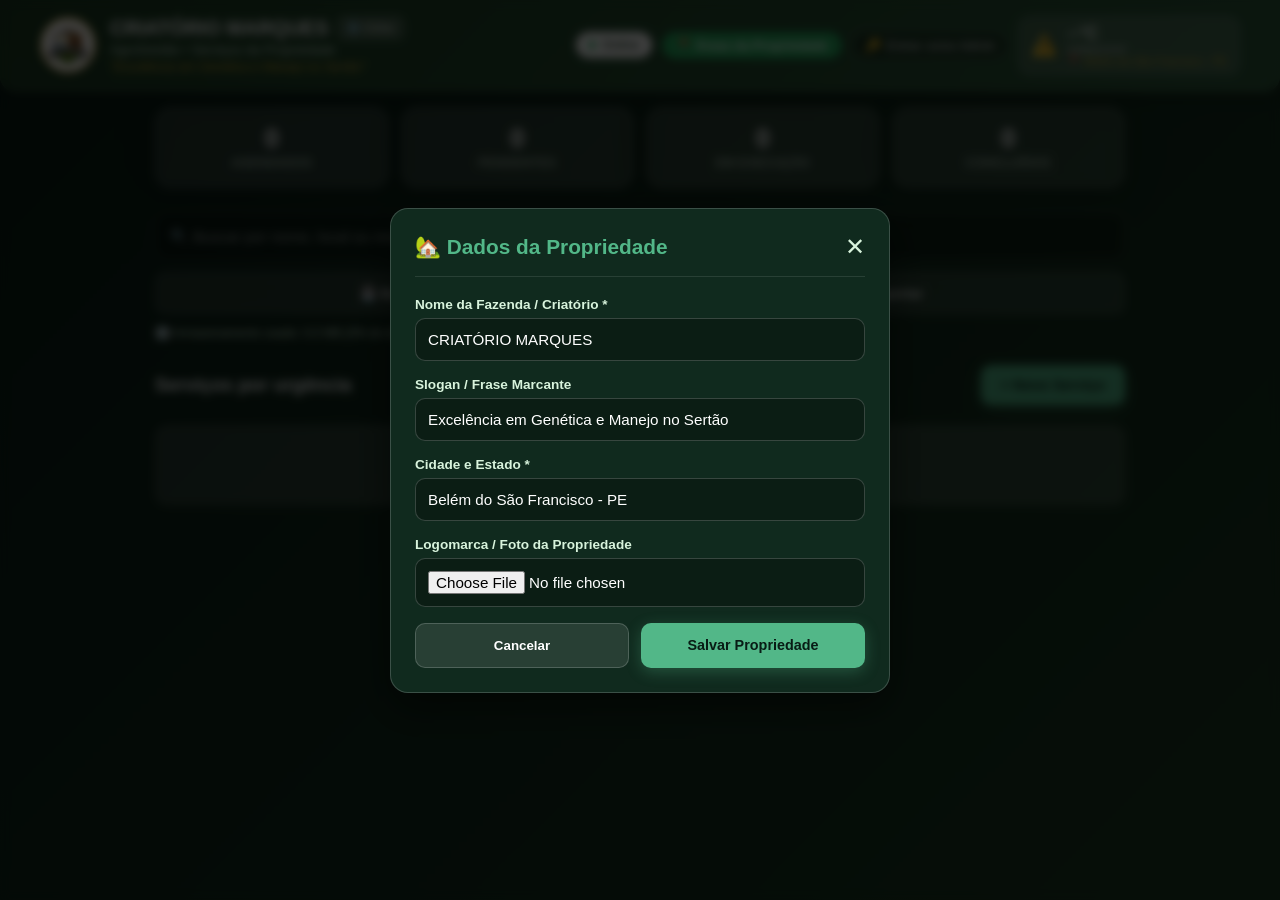
<file: index.html>
<!DOCTYPE html>
<html lang="pt-BR">
<head>
  <meta charset="UTF-8">
  <meta name="viewport" content="width=device-width, initial-scale=1.0">
  <title>AgroGestão Marques</title>
  <link rel="stylesheet" href="styles.css">
  <link rel="manifest" href="manifest.webmanifest">
  <meta name="theme-color" content="#1b3b22">
  <link rel="icon" type="image/png" sizes="192x192" href="icon-192.png">
  <link rel="apple-touch-icon" href="apple-touch-icon.png">
  <meta name="mobile-web-app-capable" content="yes">
  <meta name="apple-mobile-web-app-capable" content="yes">
  <meta name="apple-mobile-web-app-title" content="Criatório Marques">
  <meta name="apple-mobile-web-app-status-bar-style" content="black">
</head>
<body>

<!-- CABEÇALHO ÚNICO DA PROPRIEDADE -->
<header class="hero-header">
  <div class="hero-container">
    
    <!-- ESQUERDA: LOGO E IDENTIDADE DA FAZENDA -->
    <div class="brand-section">
      <div class="brand-logo-container">
        <div class="brand-logo" id="header-logo">
          <img src="logo.png" alt="Criatório Marques" onerror="this.parentElement.innerHTML='CM'">
        </div>
      </div>
      <div class="brand-info">
        <div style="display: flex; align-items: center; gap: 8px;">
          <h1 id="header-nome-fazenda">CRIATÓRIO MARQUES</h1>
          <button class="btn-edit-farm" onclick="abrirModalPerfilFazenda()">⚙️ Editar</button>
        </div>
        <h2>AgroGestão • Serviços da Propriedade</h2>
        <div class="brand-slogan" id="header-slogan">"A VITRINE DO BÔER"</div>
      </div>
    </div>

    <!-- DIREITA: AÇÕES, STATUS E CLIMA -->
    <div class="header-actions">
      
      <!-- INDICADOR DE CONECTIVIDADE -->
      <div id="status-conexao" style="display: inline-flex; align-items: center; gap: 6px; padding: 6px 12px; border-radius: 20px; font-size: 0.75rem; font-weight: bold; background: #ffffff; color: #1b3b22;">
        <span id="dot-conexao" style="width: 8px; height: 8px; border-radius: 50%; background: #27ae60;"></span>
        <span id="texto-conexao">Online</span>
      </div>

      <!-- BOTÃO DE ÁREAS DA PROPRIEDADE -->
      <button type="button" onclick="abrirModalAreas()" style="padding: 6px 14px; font-size: 0.8rem; background: #27ae60; color: white; border: none; border-radius: 20px; cursor: pointer; font-weight: bold; display: inline-flex; align-items: center; gap: 6px; box-shadow: 0 2px 4px rgba(0,0,0,0.2);">
        📍 Áreas da Propriedade
      </button>

      <!-- BOTÃO DE ACESSO PERFIL / ADMIN -->
      <button id="btn-login-perfil" onclick="solicitarAcessoAdmin()" style="padding: 6px 12px; font-size: 0.8rem; background: rgba(0, 0, 0, 0.3); color: white; border: 1px solid rgba(255, 255, 255, 0.3); border-radius: 20px; cursor: pointer; display: inline-flex; align-items: center; gap: 6px;">
        🔑 <span id="label-perfil">Modo: Admin (Sair)</span>
      </button>

      <!-- CLIMA EM TEMPO REAL -->
      <div class="weather-card" id="weather-box">
        <div style="font-size: 1.3rem;" id="weather-icon">☀️</div>
        <div>
          <div class="weather-temp" id="clima-temp">24°C</div>
          <div class="weather-details" style="display: flex; flex-direction: column; line-height: 1.1;">
            <span id="clima-desc" style="font-size: 0.68rem; color: #e0e0e0;">Céu Limpo</span>
            <span class="weather-location" id="header-cidade" style="font-size: 0.68rem; color: #d4af37;">📍 Belém do São Francisco - PE</span>
          </div>
        </div>
      </div>

    </div>

  </div>
</header>

  <!-- CONTEÚDO PRINCIPAL DA APLICAÇÃO -->
  <main class="container">
    <!-- DASHBOARD COM 4 CARDS -->
    <section class="cards-grid">
      <div class="card" id="card-agendados" onclick="filtrarPorStatus('Agendado')">
        <span class="num" id="count-agendados">0</span>
        <span class="label">agendados</span>
      </div>
      <div class="card" id="card-pendentes" onclick="filtrarPorStatus('Pendente')">
        <span class="num" id="count-pendentes">0</span>
        <span class="label">pendentes</span>
      </div>
      <div class="card" id="card-execucao" onclick="filtrarPorStatus('Em execução')">
        <span class="num" id="count-execucao">0</span>
        <span class="label">em execução</span>
      </div>
      <div class="card" id="card-concluidos" onclick="filtrarPorStatus('Concluído')">
        <span class="num" id="count-concluidos">0</span>
        <span class="label">concluídos</span>
      </div>
    </section>

    <section class="toolbar">
      <input type="text" id="search-input" placeholder="🔍 Buscar por nome, local ou responsável..." oninput="filtrarServicos()">
      <div class="backup-actions">
        <button onclick="exportarBackup()" class="btn-secondary">💾 Backup</button>
        <label for="import-file" class="btn-secondary" onclick="if (perfilAtual !== 'admin') { event.preventDefault(); alert('Entre como Admin para importar um backup.'); }">📅 Importar</label>
        <input type="file" id="import-file" accept=".json" onchange="importarBackup(event)" style="display:none;">
      </div>
    </section>

    <section class="services-header">
      <h3 id="titulo-lista">Serviços recentes</h3>
      <button class="btn-primary" onclick="abrirModal()">+ Novo Serviço</button>
    </section>

    <!-- FILTROS DOS SERVIÇOS CONCLUÍDOS -->
    <section id="painel-filtros-concluidos" style="display: none; background: var(--surface-glass); border: 1px solid var(--border-glass); border-radius: 14px; padding: 14px; margin-bottom: 16px;">
      <div style="display: flex; justify-content: space-between; align-items: center; gap: 8px; margin-bottom: 12px;">
        <strong>🔎 Filtrar serviços concluídos</strong>
        <button type="button" class="btn-secondary" style="flex: none; padding: 6px 12px;" onclick="limparFiltrosConcluidos()">Limpar filtros</button>
      </div>

      <div class="form-row" style="flex-wrap: wrap;">
        <div class="form-group" style="min-width: 150px;">
          <label for="filtro-mes">Mês da conclusão</label>
          <select id="filtro-mes" onchange="filtrarServicos()"><option value="">Todos os meses</option></select>
        </div>
        <div class="form-group" style="min-width: 150px;">
          <label for="filtro-data-de">Concluído a partir de</label>
          <input type="date" id="filtro-data-de" onchange="filtrarServicos()">
        </div>
        <div class="form-group" style="min-width: 150px;">
          <label for="filtro-data-ate">Concluído até</label>
          <input type="date" id="filtro-data-ate" onchange="filtrarServicos()">
        </div>
      </div>

      <div class="form-group">
        <label for="filtro-categoria">Categoria</label>
        <select id="filtro-categoria" onchange="filtrarServicos()"><option value="">Todas as categorias</option></select>
      </div>

      <div class="form-row" style="flex-wrap: wrap;">
        <div class="form-group" style="min-width: 170px;">
          <label for="filtro-tempo-tipo">Tempo medido por</label>
          <select id="filtro-tempo-tipo" onchange="filtrarServicos()">
            <option value="execucao">Tempo em execução</option>
            <option value="total">Do início à conclusão</option>
            <option value="cadastro">Do cadastro à conclusão</option>
          </select>
        </div>
        <div class="form-group" style="min-width: 170px;">
          <label for="filtro-tempo-faixa">Duração</label>
          <select id="filtro-tempo-faixa" onchange="filtrarServicos()">
            <option value="">Qualquer duração</option>
            <option value="ate30">Até 30 minutos</option>
            <option value="de30a120">De 30 min a 2 horas</option>
            <option value="de2a4h">De 2 a 4 horas</option>
            <option value="de4a8h">De 4 a 8 horas</option>
            <option value="de8a24h">De 8 horas a 1 dia</option>
            <option value="de1a3d">De 1 a 3 dias</option>
            <option value="mais3d">Mais de 3 dias</option>
          </select>
        </div>
      </div>

      <div id="resumo-filtro" style="font-size: 0.85rem; color: var(--text-muted); margin-top: 4px;"></div>
    </section>

    <div id="lista-servicos" class="services-list"></div>
  </main>

  <!-- MODAL / FICHA DE NOVO SERVIÇO COM SELEÇÃO DE ÁREA -->
  <div id="modal-servico" class="modal-overlay" style="display: none;">
    <div class="modal-content">
      <div class="modal-header">
        <h3>📋 Ficha de Serviço</h3>
        <button type="button" class="btn-close" onclick="fecharModal()">✕</button>
      </div>
      
      <form id="form-servico" onsubmit="salvarServicoFormulario(event)">
        <div class="form-group">
          <label for="nome-servico">Nome do Serviço *</label>
          <input type="text" id="nome-servico" placeholder="Ex: Vacinação Boer, Reparo de Cerca" required>
        </div>

        <div class="form-group">
          <label for="local-servico">Local / Área da Propriedade *</label>
          <input type="text" id="local-servico" list="lista-areas-autocomplete" placeholder="Selecione ou digite um local..." required style="width: 100%; padding: 8px; border-radius: 6px; border: 1px solid #ccc;">
          <datalist id="lista-areas-autocomplete">
            <!-- As opções cadastradas serão inseridas aqui via JavaScript -->
          </datalist>
        </div>

        <div class="form-group">
          <label for="categoria-servico">Categoria</label>
          <input type="text" id="categoria-servico" list="lista-categorias" placeholder="Ex: Sanidade, Manutenção, Limpeza">
          <datalist id="lista-categorias"></datalist>
        </div>

        <div class="form-group">
          <label for="responsavel-servico">Responsável</label>
          <input type="text" id="responsavel-servico" placeholder="Ex: Romerio, Valdenor">
        </div>

        <div class="form-row">
          <div class="form-group">
            <label for="prioridade-servico">Prioridade</label>
            <select id="prioridade-servico">
              <option value="Normal">Normal</option>
              <option value="Alta">Alta</option>
              <option value="Baixa">Baixa</option>
            </select>
          </div>
        </div>

        <!-- CAMPOS DE AGENDAMENTO FUTURO -->
        <div style="background: #f1f5f9; padding: 10px; border-radius: 8px; margin-bottom: 12px; border-left: 3px solid #2980b9;">
          <label style="font-weight: bold; color: #2c3e50; font-size: 0.85rem; display: block; margin-bottom: 6px;">
            📅 Agendamento Futuro (Opcional)
          </label>
          <div style="display: flex; gap: 8px; flex-wrap: wrap;">
            <div style="flex: 1; min-width: 130px;">
              <label for="data-agendada" style="font-size: 0.75rem; color: #2c3e50; font-weight: 600; display: block; margin-bottom: 3px;">Data da Execução:</label>
              <input type="date" id="data-agendada" style="width: 100%; padding: 8px; border: 1px solid #cbd5e0; border-radius: 6px; background: #ffffff; color: #000000; box-sizing: border-box;">
            </div>
            <div style="flex: 1; min-width: 100px;">
              <label for="hora-agendada" style="font-size: 0.75rem; color: #2c3e50; font-weight: 600; display: block; margin-bottom: 3px;">Horário Previsto:</label>
              <input type="time" id="hora-agendada" style="width: 100%; padding: 8px; border: 1px solid #cbd5e0; border-radius: 6px; background: #ffffff; color: #000000; box-sizing: border-box;">
            </div>
          </div>
        </div>

        <!-- REPETIÇÃO AUTOMÁTICA -->
        <div style="background: #f1f5f9; padding: 10px; border-radius: 8px; margin-bottom: 12px; border-left: 3px solid #27ae60;">
          <label for="recorrencia-servico" style="font-weight: bold; color: #2c3e50; font-size: 0.85rem; display: block; margin-bottom: 6px;">
            🔁 Repetir este serviço (Opcional)
          </label>
          <select id="recorrencia-servico" onchange="alternarRecorrenciaPersonalizada()" style="width: 100%; padding: 8px; border: 1px solid #cbd5e0; border-radius: 6px; background: #ffffff; color: #000000; box-sizing: border-box;">
            <option value="0">Não repetir</option>
            <option value="7">A cada 7 dias (semanal)</option>
            <option value="15">A cada 15 dias</option>
            <option value="30">A cada 30 dias (mensal)</option>
            <option value="60">A cada 60 dias</option>
            <option value="90">A cada 90 dias</option>
            <option value="180">A cada 180 dias</option>
            <option value="365">A cada 365 dias (anual)</option>
            <option value="custom">Outro intervalo...</option>
          </select>
          <input type="number" id="recorrencia-personalizada" min="1" max="3650" placeholder="Quantidade de dias" style="display: none; width: 100%; margin-top: 6px; padding: 8px; border: 1px solid #cbd5e0; border-radius: 6px; background: #ffffff; color: #000000; box-sizing: border-box;">
          <small style="color: #475569; display: block; margin-top: 6px;">Ao concluir, o próximo serviço é agendado automaticamente, contando a partir da data da conclusão.</small>
        </div>

        <div class="form-group">
          <label for="obs-servico">Observações / Orientações</label>
          <textarea id="obs-servico" rows="3" placeholder="Detalhes ou orientações sobre a tarefa..."></textarea>
        </div>

        <div class="form-actions">
          <button type="button" class="btn-cancel" onclick="fecharModal()">Cancelar</button>
          <button type="submit" class="btn-primary">Salvar Ficha</button>
        </div>
      </form>
    </div>
  </div>

  <!-- MODAL DADOS DA PROPRIEDADE -->
  <div id="modal-perfil-fazenda" class="modal-overlay" style="display: none;">
    <div class="modal-content" style="max-width: 500px;">
      <div class="modal-header">
        <h3 id="titulo-modal-fazenda">🏡 Dados da Propriedade</h3>
        <button type="button" class="btn-close" onclick="fecharModalPerfilFazenda()">✕</button>
      </div>
      <form id="form-perfil-fazenda" onsubmit="salvarPerfilFazenda(event)">
        <div class="form-group">
          <label for="input-nome-fazenda">Nome da Fazenda / Criatório *</label>
          <input type="text" id="input-nome-fazenda" required>
        </div>
        <div class="form-group">
          <label for="input-slogan-fazenda">Slogan / Frase Marcante</label>
          <input type="text" id="input-slogan-fazenda">
        </div>
        <div class="form-group">
          <label for="input-cidade-fazenda">Cidade e Estado *</label>
          <input type="text" id="input-cidade-fazenda" required>
        </div>
        <div class="form-group">
          <label for="input-logo-fazenda">Logomarca / Foto da Propriedade</label>
          <input type="file" id="input-logo-fazenda" accept="image/*" onchange="carregarPreviewLogo(event)">
          <div class="preview-logo-upload" id="preview-logo-box"></div>
        </div>
        <div class="form-actions" style="margin-top: 15px;">
          <button type="button" class="btn-cancel" onclick="fecharModalPerfilFazenda()">Cancelar</button>
          <button type="submit" class="btn-primary">Salvar Propriedade</button>
        </div>
      </form>
    </div>
  </div>

  <!-- MODAL JUSTIFICATIVA PAUSA -->
  <div id="modal-justificativa" class="modal-overlay" style="display: none;">
    <div class="modal-content">
      <div class="modal-header">
        <h3>⚠️ Justificativa de Pausa</h3>
        <button type="button" class="btn-close" onclick="fecharModalJustificativa()">✕</button>
      </div>
      <div class="form-group">
        <label for="texto-justificativa">Motivo para pausar a execução *</label>
        <textarea id="texto-justificativa" rows="3" placeholder="Ex: Faltou material, chuva forte..."></textarea>
      </div>
      <div class="form-actions">
        <button type="button" class="btn-cancel" onclick="fecharModalJustificativa()">Cancelar</button>
        <button type="button" class="btn-primary" onclick="confirmarPausaServico()">Confirmar Pausa</button>
      </div>
    </div>
  </div>

  <!-- MODAL CONCLUSÃO DO SERVIÇO -->
  <div id="modal-conclusao" class="modal-overlay" style="display: none;">
    <div class="modal-content">
      <div class="modal-header">
        <h3>✅ Conclusão do Serviço</h3>
        <button type="button" class="btn-close" onclick="fecharModalConclusao()">✕</button>
      </div>
      <form id="form-conclusao" onsubmit="confirmarConclusaoServico(event)">
        <div class="form-group">
          <label for="relatorio-conclusao">Informações da Conclusão *</label>
          <textarea id="relatorio-conclusao" rows="3" placeholder="Descreva o que foi realizado..." required></textarea>
        </div>
        <div class="form-group">
          <label for="fotos-conclusao">Comprovantes / Fotos da Execução</label>
          <input type="file" id="fotos-conclusao" accept="image/*" multiple onchange="carregarImagensConclusao(event)">
          <div id="preview-imagens" style="display: flex; gap: 8px; flex-wrap: wrap; margin-top: 10px;"></div>
        </div>
        <div class="form-actions">
          <button type="button" class="btn-cancel" onclick="fecharModalConclusao()">Cancelar</button>
          <button type="submit" class="btn-primary" style="background: #27ae60;">Finalizar e Concluir</button>
        </div>
      </form>
    </div>
  </div>

  <!-- MODAL EDITAR CONCLUSÃO -->
  <div id="modal-editar-conclusao" class="modal-overlay" style="display: none;">
    <div class="modal-content">
      <div class="modal-header">
        <h3>📷 Editar Fotos / Observação da Conclusão</h3>
        <button type="button" class="btn-close" onclick="fecharModalEditarConclusao()">✕</button>
      </div>
      <form onsubmit="confirmarEdicaoConclusao(event)">
        <div class="form-group">
          <label for="categoria-conclusao-editar">Categoria</label>
          <input type="text" id="categoria-conclusao-editar" list="lista-categorias" placeholder="Ex: Sanidade, Manutenção, Limpeza">
        </div>
        <div class="form-group">
          <label for="relatorio-conclusao-editar">Informações / Observações da Conclusão *</label>
          <textarea id="relatorio-conclusao-editar" rows="3" required></textarea>
        </div>
        <div class="form-group">
          <label for="fotos-conclusao-editar">Anexar / Adicionar Fotos da Execução</label>
          <input type="file" id="fotos-conclusao-editar" accept="image/*" multiple onchange="carregarNovasImagensEdicao(event)">
          <div id="preview-imagens-editar" style="display: flex; gap: 8px; flex-wrap: wrap; margin-top: 10px;"></div>
        </div>
        <div class="form-actions">
          <button type="button" class="btn-cancel" onclick="fecharModalEditarConclusao()">Cancelar</button>
          <button type="submit" class="btn-primary" style="background: #27ae60;">Salvar Alterações</button>
        </div>
      </form>
    </div>
  </div>

  <!-- MODAL RELATÓRIO COMPLETO -->
  <div id="modal-relatorio" class="modal-overlay" style="display: none;">
    <div class="modal-content" style="max-width: 600px;">
      <div class="modal-header">
        <h3>📄 Relatório Geral do Serviço</h3>
        <button type="button" class="btn-close" onclick="fecharModalRelatorio()">✕</button>
      </div>
      <div id="conteudo-relatorio" style="display: flex; flex-direction: column; gap: 12px; margin-top: 10px;"></div>
      <div class="form-actions" style="margin-top: 15px;">
        <button type="button" class="btn-primary" onclick="fecharModalRelatorio()">Fechar Relatório</button>
      </div>
    </div>
  </div>

  <!-- MODAL ÁREAS DA PROPRIEDADE -->
  <div id="modal-areas" class="modal-overlay" style="display: none;">
    <div class="modal-content" style="max-width: 500px;">
      <div class="modal-header">
        <h3>📍 Áreas da Propriedade</h3>
        <button type="button" class="btn-close" onclick="fecharModalAreas()">✕</button>
      </div>
      
      <form onsubmit="salvarNovaArea(event)" style="margin-bottom: 20px; background: #f8fafc; padding: 12px; border-radius: 8px; border: 1px solid #e2e8f0;">
        <div class="form-group">
          <label for="nome-area">Nome do Local *</label>
          <input type="text" id="nome-area" placeholder="Ex: Curral, Maternidade, Baia 01" required>
        </div>
        <div class="form-group" style="margin-top: 8px;">
          <label for="foto-area">Foto da Estrutura / Local (Opcional)</label>
          <input type="file" id="foto-area" accept="image/*" onchange="carregarFotoArea(event)">
          <div id="preview-foto-area" style="margin-top: 8px;"></div>
        </div>
        <button type="submit" class="btn-primary" style="margin-top: 10px; width: 100%; background: #27ae60;">+ Cadastrar Área</button>
      </form>

      <strong>📋 Locais Cadastrados:</strong>
      <div id="lista-areas-cadastradas" style="margin-top: 10px; max-height: 200px; overflow-y: auto; display: flex; flex-direction: column; gap: 8px;"></div>
    </div>
  </div>

  <!-- MODAL DE ALERTA E REAGENDAMENTO DE ATRASOS -->
  <div id="modal-reagendar" class="modal-overlay" style="display: none;">
    <div class="modal-content" style="max-width: 450px;">
      <div class="modal-header" style="border-bottom: 2px solid #e74c3c;">
        <h3 style="color: #c0392b; display: flex; align-items: center; gap: 8px;">
          ⚠️ Justificar & Reagendar Serviço
        </h3>
        <button type="button" class="btn-close" onclick="fecharModalReagendar()">✕</button>
      </div>

      <form onsubmit="confirmarReagendamento(event)" style="margin-top: 15px;">
        <p id="info-servico-atrasado" style="font-size: 0.85rem; color: #4a5568; margin-bottom: 12px; background: #fff5f5; padding: 10px; border-radius: 6px; border-left: 4px solid #e53e3e;">
          <!-- Preenchido dinamicamente via JS -->
        </p>

        <div class="form-group" style="margin-bottom: 12px;">
          <label for="justificativa-atraso" style="font-weight: bold; font-size: 0.85rem; display: block; margin-bottom: 4px;">
            Motivo do Atraso / Justificativa *
          </label>
          <textarea id="justificativa-atraso" required placeholder="Ex: Falta de insumo, chuva intensa, prioridade no curral..." rows="3" style="width: 100%; padding: 8px; border: 1px solid #cbd5e0; border-radius: 6px; font-family: inherit; box-sizing: border-box;"></textarea>
        </div>

        <div style="display: flex; gap: 10px; margin-bottom: 15px;">
          <div class="form-group" style="flex: 1;">
            <label for="nova-data-agendada" style="font-weight: bold; font-size: 0.85rem; display: block; margin-bottom: 4px;">Nova Data *</label>
            <input type="date" id="nova-data-agendada" required style="width: 100%; padding: 8px; border: 1px solid #cbd5e0; border-radius: 6px; box-sizing: border-box;">
          </div>
          <div class="form-group" style="flex: 1;">
            <label for="novo-horario-agendado" style="font-weight: bold; font-size: 0.85rem; display: block; margin-bottom: 4px;">Novo Horário</label>
            <input type="time" id="novo-horario-agendado" style="width: 100%; padding: 8px; border: 1px solid #cbd5e0; border-radius: 6px; box-sizing: border-box;">
          </div>
        </div>

        <div style="display: flex; justify-content: flex-end; gap: 8px;">
          <button type="button" class="btn-cancel" onclick="fecharModalReagendar()" style="padding: 8px 16px; background: #718096; color: white; border: none; border-radius: 6px; cursor: pointer;">Cancelar</button>
          <button type="submit" class="btn-primary" style="padding: 8px 16px; background: #27ae60; color: white; border: none; border-radius: 6px; cursor: pointer; font-weight: bold;">💾 Salvar Reagendamento</button>
        </div>
      </form>
    </div>
  </div>

  <!-- MODAL ZOOM IMAGEM -->
  <div id="modal-zoom-imagem" class="modal-image-view" style="display: none;" onclick="fecharZoomImagem()">
    <img id="img-ampliada" alt="Imagem Ampliada">
  </div>

  <script src="app.js"></script>
</body>
</html>
</file>
<file: styles.css>
/* ==========================================================================
   ESTILOS MODERNOS (GLASSMORPHISM) - CRIATÓRIO MARQUES (COMPLETO & CORRIGIDO)
   ========================================================================== */

:root {
  /* Cores Institucionais */
  --primary: #1b3b22;
  --primary-light: #2e5a3c;
  --accent: #52b788;
  --gold: #d4af37;
  --bg-dark: #081c15;
  
  /* Efeitos de Vidro (Glassmorphism) */
  --surface-glass: rgba(255, 255, 255, 0.12);
  --border-glass: rgba(255, 255, 255, 0.18);
  --card-bg: rgba(255, 255, 255, 0.08);
  
  /* Tipografia */
  --text-main: #ffffff;
  --text-muted: #d8f3dc;
  
  /* Cores Dinâmicas de Status */
  --status-pendente: #ffb703;
  --status-andamento: #2196f3;
  --status-pausado: #f44336;
  --status-concluido: #4caf50;
}

* {
  box-sizing: border-box;
  margin: 0;
  padding: 0;
  font-family: -apple-system, BlinkMacSystemFont, "Segoe UI", Roboto, Oxygen, Ubuntu, Cantarell, sans-serif;
}

body {
  background: linear-gradient(135deg, #081c15 0%, #1b3b22 100%);
  color: var(--text-main);
  padding-bottom: 30px;
  min-height: 100vh;
}

/* ================= HEADER & HERO ================= */
.hero-header, .header {
  background: linear-gradient(135deg, #1b3b22 0%, #2e5a3c 100%);
  border-bottom: 1px solid var(--border-glass);
  padding: 16px;
  border-bottom-left-radius: 16px;
  border-bottom-right-radius: 16px;
  box-shadow: 0 4px 15px rgba(0,0,0,0.25);
}

.hero-container {
  max-width: 1200px;
  margin: 0 auto;
  display: flex;
  flex-wrap: wrap;
  justify-content: space-between;
  align-items: center;
  gap: 12px;
}

.brand-section { 
  display: flex; 
  align-items: center; 
  gap: 14px; 
}

.brand-logo {
  width: 56px; 
  height: 56px; 
  background: #ffffff; 
  color: #1b3b22;
  border-radius: 50%; 
  display: flex; 
  align-items: center; 
  justify-content: center;
  font-weight: bold; 
  font-size: 1.3rem; 
  border: 2.5px solid var(--gold);
  box-shadow: 0 2px 8px rgba(0,0,0,0.25); 
  object-fit: cover; 
  overflow: hidden;
}

.brand-logo img { 
  width: 100%; 
  height: 100%; 
  object-fit: cover; 
}

.brand-info h1 { 
  margin: 0; 
  font-size: 1.25rem; 
  font-weight: 700; 
  color: var(--text-main); 
}

.brand-info h2 { 
  margin: 2px 0 0 0; 
  font-size: 0.82rem; 
  font-weight: 400; 
  color: var(--text-muted); 
}

.brand-slogan { 
  font-size: 0.78rem; 
  color: var(--gold); 
  margin-top: 3px; 
  font-style: italic; 
}

.btn-edit-farm {
  background: rgba(255, 255, 255, 0.15); 
  border: 1px solid rgba(255, 255, 255, 0.3);
  color: #fff; 
  padding: 4px 8px; 
  border-radius: 8px; 
  font-size: 0.75rem; 
  cursor: pointer;
  transition: background 0.2s;
}

.btn-edit-farm:hover {
  background: rgba(255, 255, 255, 0.25);
}

.header-actions {
  display: flex;
  align-items: center;
  gap: 10px;
  flex-wrap: wrap;
}

.weather-card {
  background: rgba(255, 255, 255, 0.12); 
  backdrop-filter: blur(8px);
  -webkit-backdrop-filter: blur(8px);
  border: 1px solid rgba(255, 255, 255, 0.2); 
  padding: 6px 12px; 
  border-radius: 12px;
  display: flex; 
  align-items: center; 
  gap: 10px; 
  font-size: 0.85rem;
}

.weather-temp { 
  font-size: 1.1rem; 
  font-weight: bold; 
  color: var(--text-main); 
}

.container {
  padding: 15px;
  max-width: 1000px;
  margin: 0 auto;
}

/* ================= DASHBOARD (CARDS DE RESUMO) ================= */
.cards-grid {
  display: grid;
  grid-template-columns: repeat(auto-fit, minmax(130px, 1fr));
  gap: 12px;
  margin-bottom: 25px;
}

.card {
  background: var(--surface-glass);
  backdrop-filter: blur(8px);
  -webkit-backdrop-filter: blur(8px);
  border: 1px solid var(--border-glass);
  padding: 16px 8px;
  border-radius: 16px;
  text-align: center;
  box-shadow: 0 8px 32px 0 rgba(0, 0, 0, 0.2);
  cursor: pointer;
  transition: transform 0.2s, background-color 0.2s, border-color 0.2s;
}

.card:hover {
  transform: translateY(-2px);
  background: rgba(255, 255, 255, 0.18);
}

/* ATIVAÇÃO DE CARD COM ALTO CONTRASTE */
.card.ativo {
  background-color: var(--accent) !important;
  border: 2px solid #ffffff !important;
  box-shadow: 0 0 15px rgba(82, 183, 136, 0.5);
}

.card.ativo .num,
.card.ativo .label {
  color: #081c15 !important;
  font-weight: 800;
}

.card .num {
  display: block;
  font-size: 1.6rem;
  font-weight: 800;
  color: var(--text-main);
}

.card .label {
  font-size: 0.75rem;
  color: var(--text-muted);
  text-transform: uppercase;
  letter-spacing: 0.5px;
  margin-top: 4px;
}

/* ================= BARRA DE BUSCA E AÇÕES ================= */
.toolbar {
  margin-bottom: 25px;
  display: flex;
  flex-direction: column;
  gap: 12px;
}

.toolbar input[type="text"] {
  width: 100%;
  padding: 14px;
  background: rgba(0, 0, 0, 0.25);
  color: var(--text-main);
  border: 1px solid var(--border-glass);
  border-radius: 12px;
  font-size: 0.95rem;
  outline: none;
  backdrop-filter: blur(4px);
}

.toolbar input[type="text"]::placeholder {
  color: rgba(255, 255, 255, 0.6);
}

.backup-actions {
  display: flex;
  gap: 10px;
}

.btn-secondary {
  flex: 1;
  background: rgba(255, 255, 255, 0.1);
  color: var(--text-main);
  border: 1px solid var(--border-glass);
  padding: 12px;
  border-radius: 10px;
  font-size: 0.85rem;
  font-weight: 600;
  cursor: pointer;
  transition: background 0.2s;
  text-align: center;
}

.btn-secondary:hover {
  background: rgba(255, 255, 255, 0.2);
}

/* ================= SERVIÇOS E CARDS DE LISTA ================= */
.services-header {
  display: flex;
  justify-content: space-between;
  align-items: center;
  margin-bottom: 15px;
}

.btn-primary {
  background-color: var(--accent);
  color: #081c15;
  border: none;
  padding: 12px 20px;
  border-radius: 10px;
  font-weight: 800;
  font-size: 0.9rem;
  cursor: pointer;
  box-shadow: 0 4px 15px rgba(82, 183, 136, 0.3);
  transition: opacity 0.2s, transform 0.1s;
}

.btn-primary:hover {
  opacity: 0.95;
  transform: translateY(-1px);
}

.service-card {
  background: var(--card-bg);
  backdrop-filter: blur(10px);
  -webkit-backdrop-filter: blur(10px);
  border: 1px solid var(--border-glass);
  border-left: 5px solid var(--status-pendente);
  padding: 16px;
  border-radius: 14px;
  margin-bottom: 14px;
  box-shadow: 0 4px 20px rgba(0, 0, 0, 0.15);
}

.service-main {
  display: flex;
  justify-content: space-between;
  align-items: flex-start;
  margin-bottom: 10px;
}

.service-info {
  font-size: 0.9rem;
  color: var(--text-main);
  margin-bottom: 5px;
  font-weight: 500;
}

.service-priority {
  font-size: 0.85rem;
  color: var(--text-muted);
  font-weight: 600;
}

.empty-msg {
  text-align: center;
  color: var(--text-muted);
  padding: 30px 20px;
  background: var(--surface-glass);
  border-radius: 12px;
  border: 1px dashed var(--border-glass);
}

/* ================= BADGES (STATUS) ================= */
.badge {
  padding: 4px 10px;
  border-radius: 20px;
  font-size: 0.7rem;
  font-weight: 700;
  text-transform: uppercase;
  letter-spacing: 0.5px;
}

.badge-pendente { background: rgba(255, 183, 3, 0.2); color: #ffb703; border: 1px solid #ffb703; }
.badge-andamento { background: rgba(33, 150, 243, 0.2); color: #64b5f6; border: 1px solid #2196f3; }
.badge-pausado { background: rgba(244, 67, 54, 0.2); color: #e57373; border: 1px solid #f44336; }
.badge-concluido { background: rgba(76, 175, 80, 0.2); color: #81c784; border: 1px solid #4caf50; }

/* ================= MODAIS E FORMULÁRIOS ================= */
.modal-overlay {
  position: fixed;
  top: 0;
  left: 0;
  width: 100%;
  height: 100%;
  background: rgba(0, 0, 0, 0.75);
  backdrop-filter: blur(5px);
  -webkit-backdrop-filter: blur(5px);
  display: flex;
  align-items: center;
  justify-content: center;
  padding: 15px;
  z-index: 1000;
}

.modal-content {
  background: #102a1e;
  border: 1px solid var(--border-glass);
  border-radius: 18px;
  width: 100%;
  max-width: 480px;
  padding: 24px;
  box-shadow: 0 15px 40px rgba(0,0,0,0.5);
  color: var(--text-main);
  max-height: 90vh;
  overflow-y: auto;
}

.modal-header {
  display: flex;
  justify-content: space-between;
  align-items: center;
  margin-bottom: 20px;
  border-bottom: 1px solid rgba(255, 255, 255, 0.1);
  padding-bottom: 15px;
}

.modal-header h3 {
  color: var(--accent);
  font-size: 1.3rem;
}

.btn-close {
  background: none;
  border: none;
  font-size: 1.5rem;
  color: var(--text-muted);
  cursor: pointer;
}

.form-group {
  margin-bottom: 16px;
  display: flex;
  flex-direction: column;
}

.form-group label {
  font-size: 0.85rem;
  font-weight: 600;
  margin-bottom: 6px;
  color: var(--text-muted);
}

.form-group input,
.form-group select,
.form-group textarea {
  padding: 12px;
  background: rgba(0, 0, 0, 0.3);
  border: 1px solid var(--border-glass);
  border-radius: 10px;
  font-size: 0.95rem;
  color: var(--text-main);
  outline: none;
}

/* Opções de Select com fundo visível em mobile/desktop */
.form-group select option {
  background-color: #102a1e;
  color: #ffffff;
}

.form-group input:focus,
.form-group select:focus,
.form-group textarea:focus {
  border-color: var(--accent);
}

.form-row {
  display: flex;
  gap: 12px;
}

.form-row .form-group {
  flex: 1;
}

.form-actions {
  display: flex;
  gap: 12px;
  margin-top: 25px;
}

.btn-cancel {
  flex: 1;
  background: rgba(255, 255, 255, 0.1);
  color: var(--text-main);
  border: 1px solid var(--border-glass);
  padding: 14px;
  border-radius: 10px;
  font-weight: 700;
  cursor: pointer;
}

.form-actions .btn-primary {
  flex: 1;
}

/* ================= ZOOM DE IMAGEM ================= */
.img-zoom { 
  cursor: pointer; 
  transition: transform 0.2s; 
}

.img-zoom:hover { 
  transform: scale(1.05); 
}

.modal-image-view {
  position: fixed; 
  top: 0; 
  left: 0; 
  width: 100%; 
  height: 100%;
  background: rgba(0,0,0,0.85); 
  display: flex; 
  align-items: center; 
  justify-content: center;
  z-index: 2000; 
  padding: 15px; 
  box-sizing: border-box;
}

.modal-image-view img { 
  max-width: 95%; 
  max-height: 90vh; 
  border-radius: 8px; 
}

/* ================= DESTAQUES DE PRIORIDADE ================= */
.prioridade-label {
  color: var(--text-muted);
  font-weight: 500;
  font-size: 0.85rem;
}

/* Prioridade ALTA - Vermelho Vivo */
.prioridade-alta,
span.prioridade-alta,
[data-prioridade="Alta"] {
  color: #ff5252 !important;
  font-weight: 800 !important;
}

/* Prioridade NORMAL - Verde Claro */
.prioridade-normal,
span.prioridade-normal,
[data-prioridade="Normal"] {
  color: #69f0ae !important;
  font-weight: 800 !important;
}

/* Prioridade BAIXA - Azul Claro */
.prioridade-baixa,
span.prioridade-baixa,
[data-prioridade="Baixa"] {
  color: #40c4ff !important;
  font-weight: 800 !important;
}

/* ================= MODAL DE ÁREAS (formulário em fundo claro) ================= */
#modal-areas form .form-group label {
  color: #000000;
  font-weight: 700;
}

#modal-areas form .form-group input[type="text"] {
  background: #ffffff;
  color: #000000;
  border: 1px solid #cbd5e0;
}

#modal-areas form .form-group input[type="text"]::placeholder {
  color: #64748b;
}

#modal-areas form .form-group input[type="file"] {
  background: #ffffff;
  color: #000000;
  border: 1px solid #cbd5e0;
}
</file>
